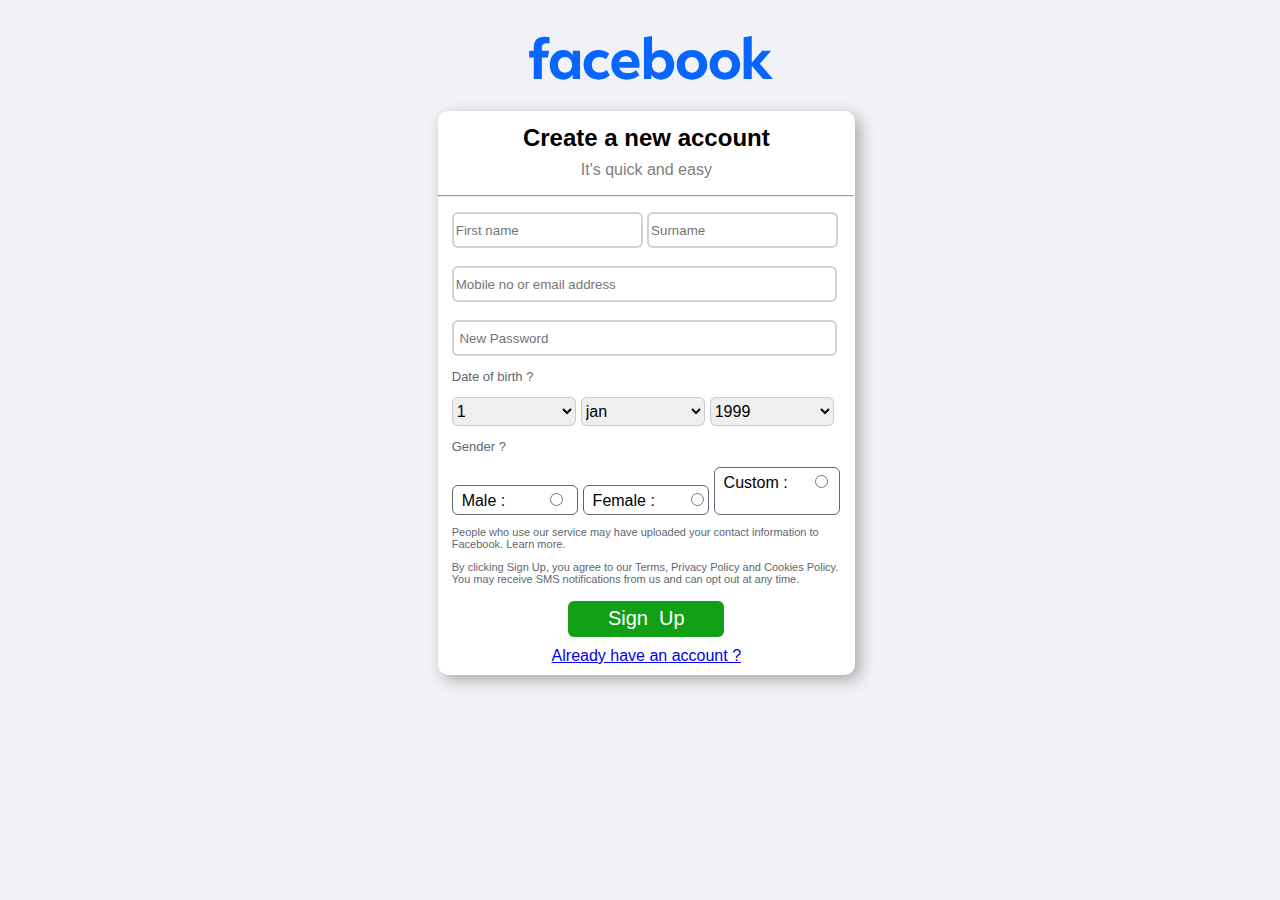
<file: index.html>
<!DOCTYPE html>
<html>

<head>

    <title>Facebook Page</title>
    <link rel="icon" href="./assets/facbook.jpeg">
    <link rel="stylesheet" href="./style/facbook.css">
</head>

<body>
    <div>
        <img src="./assets/facbook_img.svg" alt="">

    </div>
    <form action="">
        <fieldset>
            <h2 style="text-align: center; margin-top: 2%;">Create a new account</h2>
            <p style="text-align: center; margin-top: -3%; color: gray;">
                It's quick and easy
            </p>
            <hr style="margin-right: -3.4%; margin-left: -3.5%;">

            <input type="text" placeholder="First name" class="input1">
            <input type="text" placeholder="Surname" class="input1">
            <br><br>
            <input type="text" placeholder="Mobile no or email address" class="input2">
            <br><br>
            <input type="password" placeholder=" New Password" class="input2">
            <p class="input4">Date of birth ?</p>
            <select name="" class="dob">
                <option value="date">1</option>
                <option value="date">2</option>
                <option value="date">3</option>
                <option value="date">4</option>
                <option value="date">5</option>
                <option value="date">6</option>
                <option value="date">7</option>
                <option value="date">8</option>
                <option value="date">9</option>
                <option value="date">10</option>
                <option value="date">11</option>
                <option value="date">12</option>
                <option value="date">13</option>
                <option value="date">14</option>
                <option value="date">15</option>
                <option value="date">16</option>
                <option value="date">17</option>
                <option value="date">18</option>
                <option value="date">19</option>
                <option value="date">20</option>
                <option value="date">21</option>
                <option value="date">22</option>
                <option value="date">23</option>
                <option value="date">24</option>
                <option value="date">25</option>
                <option value="date">26</option>
                <option value="date">27</option>
                <option value="date">28</option>
                <option value="date">29</option>
                <option value="date">30</option>
                <option value="date">31</option>
            </select>
            <select name="" id="" class="dob">
                <option value="month">jan</option>
                <option value="month">feb</option>
                <option value="month">mar</option>
                <option value="month">apr</option>
                <option value="month">may</option>
                <option value="month">jun</option>
                <option value="month">jul</option>
                <option value="month">aug</option>
                <option value="month">sep</option>
                <option value="month">oct</option>
                <option value="month">nov</option>
                <option value="month">dec</option>


            </select>
            <select name="" id="" class="dob">
                <option value="">1999 </option>
                <option value="">2000 </option>
                <option value="">2001 </option>
                <option value="">2002 </option>
                <option value="">2003 </option>
                <option value="">2004 </option>
                <option value="">2005 </option>
                <option value="">2006 </option>
                <option value="">2007 </option>
                <option value="">2008 </option>
                <option value="">2009 </option>
                <option value="">2010 </option>
                <option value="">2011 </option>
                <option value="">2012 </option>
                <option value="">2013 </option>
                <option value="">2014 </option>
                <option value="">2015 </option>
                <option value="">2016 </option>
                <option value="">2017 </option>
                <option value="">2018 </option>
                <option value="">2019 </option>
                <option value="">2020 </option>
                <option value="">2021 </option>
                <option value="">2022 </option>
                <option value="">2023 </option>
                <option value="">2024 </option>
            </select>

            <p class="input4">Gender ?</p>
            <span class="input3">
                <label for="male">&nbsp; Male : &nbsp; &nbsp; &nbsp; &nbsp; <input type="radio" id="male" name="Gender">
                </label>
            </span>
            <span class="input3">
                <label for="female">&nbsp; Female : &nbsp; &nbsp; &nbsp; <input type="radio" id="female"
                        name="Gender"></label>

            </span>
            <span class="input3">
                <label for="custom">&nbsp; Custom : &nbsp; &nbsp; <input type="radio" id="custom" name="Gender"></label>
                &nbsp;
            </span>
            <p class="input5">People who use our service may have uploaded your contact information to Facebook. Learn
                more.

            </p>
            <p class="input5">By clicking Sign Up, you agree to our Terms, Privacy Policy and Cookies Policy. You may
                receive SMS
                notifications from us and can opt out at any time.</p>
            <div class="button">
                <input type="button" value="Sign  Up" class="button1">
            </div>
            <div class="link">
            <a href="https://example.com/" target="_blank">Already have an account ?</a>
        </div>
        </fieldset>
    </form>
    <br><br>
    <!-- <br><br>
     <input type="text" placeholder="text">
    <br>
    <input type="button" placeholder="button">
    <br>
    <input type="checkbox" placeholder="check box">
    <br>
    <input type="color" placeholder="colore">
    <br>
    <input type="date" placeholder="date">
    <br>
    <input type="datetime" placeholder="datetime">
    <br>
    <input type="datetime-local" placeholder="timeloca">
    <br>
    <input type="email" placeholder="email">
    <br>
    <input type="file" placeholder="file">
    <br>
    <input type="hidden" placeholder="hidden">
    <br>
    <input type="image" placeholder="image">
    <br>
    <input type="month" placeholder="month">
    <br>
    <input type="number" placeholder="num">
    <br>
    <input type="range" placeholder="range">
    <br>
    <input type="reset" placeholder="reset">
    <br>
    <input type="search" placeholder="search">
    <br>
    <input type="submit" placeholder="submit">
    <br>
    <input type="tel" placeholder="tel">
    <br>
    <input type="time" placeholder="time">
     <br>
     <input type="url" placeholder="url">
     <br>  
     <input type="week" placeholder="week">
     <br>
     <input type=""> -->
</body>

</html>
</file>
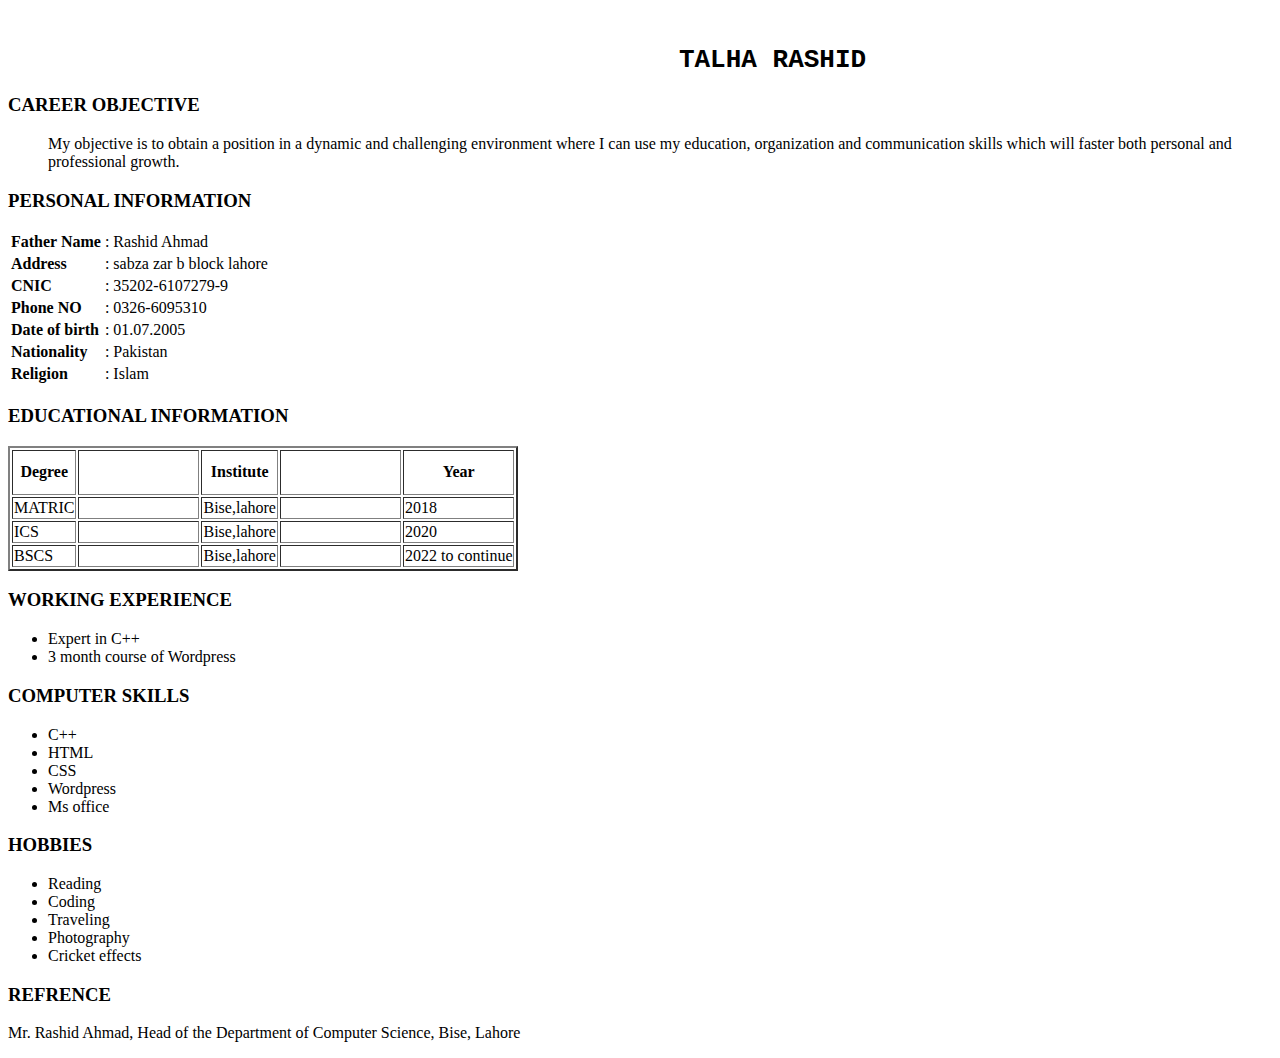
<file: roots/assignment.html>
<!DOCTYPE html>
<html>

<head>
    <title>Assignment No 1</title>
</head>

<body>
    <pre>   <h1>                                           TALHA RASHID</h1></pre>
    <h3>CAREER OBJECTIVE </h3>
    <dl>
        <dd> My objective is to obtain a position in a dynamic and challenging environment where I can use my education,
            organization and communication skills which will faster both personal and professional growth.</dd>
    </dl>
    <H3>PERSONAL INFORMATION</H3>
    <table>
        <tbody>
            <tr>
                <td><b>Father Name</b></td>
                <td>: Rashid Ahmad</td>
                <td> </td>
            </tr>
            <tr>
                <td><b>Address</b></td>
                <td>: sabza zar b block lahore</td>
            </tr>
            <tr>
                <td><b>CNIC </b></td>
                <td>: 35202-6107279-9</td>
            </tr>
            <tr>
                <td><b>Phone NO </b></td>
                <td>: 0326-6095310</td>
            </tr>
            <tr>
                <td><b>Date of birth</DAta></b></td>
                <td>: 01.07.2005</td>
            </tr>
            <tr>
                <td><b>Nationality </b></td>
                <td>: Pakistan </td>
            </tr>
            <tr>
                <td><b>Religion </b></td>
                <td>: Islam </td>
            </tr>
        </tbody>
    </table>

    <H3>EDUCATIONAL INFORMATION</H3>
    <table border="2">
        <tbody>
            <tr>
                <th>Degree</th>
                <th>
                    <pre>               </pre>
                </th>
                <th>Institute </th>
                <th>
                    <pre>               </pre>
                </th>
                <th>Year</th>
            </tr>
            <tr>
                <td> MATRIC </td>
                <td >
                    <!-- <pre>              </pre> -->
                </td>
                <td> Bise,lahore </td>
                <th>
                    <!-- <pre>               </pre> -->
                </th>
                <td> 2018</td>
            </tr>
            <tr>
                <td> ICS</td>
                <td>
                    <!-- <pre>               </pre> -->
                </td>
                <td> Bise,lahore </td>
                <th>
                    <!-- <pre>               </pre> -->
                </th>
                <td> 2020</td>
            </tr>
            <tr>
                <td>BSCS</td>
                <td></td>
                <td> Bise,lahore </td>
                <th>
                    <!-- <pre>               </pre> -->
                </th>
                <td> 2022 to continue</td>
            </tr>
        </tbody>
    </table>
    <h3>WORKING EXPERIENCE</h3>
    <ul>
        <li>Expert in C++</li>
        <li>3 month course of Wordpress</li>
    </ul>
    <h3>COMPUTER SKILLS</h3>
    <ul>
        <li>C++</li>
        <li>HTML</li>
        <li>CSS</li>
        <li>Wordpress</li>
        <li>Ms office</li>
    </ul>
    <h3>HOBBIES</h3>
    <UL>
        <li>Reading</li>
        <li>Coding</li>
        <li>Traveling</li>
        <li>Photography</li>
        <li>Cricket effects</li>
    </UL>
    <h3>REFRENCE</h3>
    <p>Mr. Rashid Ahmad, Head of the Department of Computer Science, Bise, Lahore</p>
</body>

</html>
</file>
<file: style/facbook.css>
* {
    font-family: Arial, Helvetica, sans-serif;
}

body {
    background-color: rgb(240, 242, 245);
}

img {
    max-width: 300px;
    float: top center;
    text-align: center;
    height: 99px;
    margin-left: 39%;
}

form {
    border: none;
    background-color: rgb(255, 255, 255);
    background-color: white;
    margin-left: 34%;
    margin-right: 33%;
    border-radius: 10px;
    box-shadow: 5px 5px 15px rgba(0, 0, 0, 0.3);
}

fieldset {
    border: none;
}

.input1 {
    margin-top: 2%;
    width: 47%;
    height: 30PX;
    border-color: rgba(173, 170, 170, 0.541);
    border-radius: 6px;
    border-style: solid;
}

.input2 {
    width: 97%;
    height: 30PX;
    border-color: rgba(173, 170, 170, 0.541);
    border-radius: 6px;
    border-style: solid;
}

.dob {
    padding-top: 1%;
    padding-bottom: 1%;
    width: 32%;
    font-size: 16px;
    border-radius: 6px;
    border-color: rgba(173, 170, 170, 0.541);
}

.input4 {
    font-size: 13px;
    color: #606770;

}

.input3 {

    width: 32%;
    font-size: 16px;
    padding-top: 1%;
    padding-bottom: 1%;
    border-color: #606770;

    border: 1px solid #606770;
    ;
    display: inline-block;
    border-radius: 6px;
}
.input5 {
        
    font-size: 11px;
    color: #606770;
}
.button{
    text-align: center;
    border: none;
    border-radius: 6px;
    cursor: pointer;
}
.button1 { 
    font-size: 20px;
    margin-top: 5px;
    width: 40%;
    height: 36px;
    background-color: rgb(17, 159, 22);
    color: white;
    border: none;
    border-radius: 6px;
    cursor: pointer;
}
.link{
    padding-top: 10px;
    text-align: center;
}
</file>
